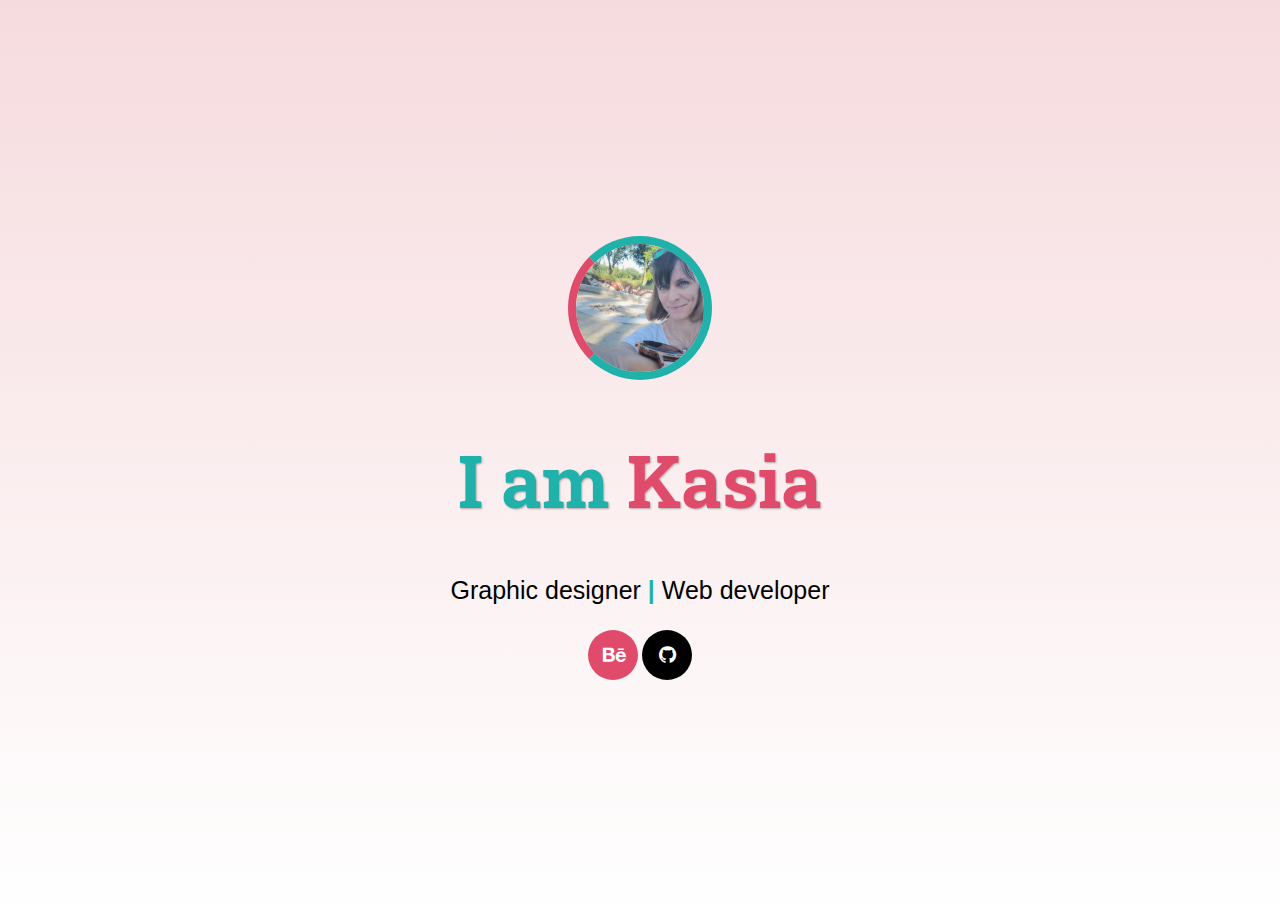
<file: index.html>
<!DOCTYPE html>
<html lang="en">
<head>
    <meta charset="UTF-8">
    <meta http-equiv="X-UA-Compatible" content="IE=edge">
    <meta name="viewport" content="width=device-width, initial-scale=1.0">
    <title>Katrzyna portfolio</title>
    <link rel="shortcut icon" href="images/favicon.ico" type="image/x-icon">
    <link rel="stylesheet" href="https://cdnjs.cloudflare.com/ajax/libs/font-awesome/4.7.0/css/font-awesome.min.css">
    <link href="https://fonts.googleapis.com/css2?family=Roboto+Slab&display=swap" rel="stylesheet">
    <link rel="stylesheet" href="style.css">
</head>
<body>
    <div>
      <div id="photo">
        <img src="images/selfie.jpg" alt="Kate selfie"> 
      </div>
      <h1>I am <span>Kasia</span></h1>
      <p>Graphic designer <span class="decor">|</span> Web developer</p>
      <a href="https://www.behance.net/jerzka" class="fa fa-behance" target="_blank" rel="noopener noreferrer"></a>
      <a href="https://github.com/jerzka" class="fa fa-github" ></a>
    </div>
  </body>
</html>
</file>
<file: style.css>
:root {
  --basic-color: rgb(32, 178, 170);
  --darken-basic-color: rgb(25, 125, 120);
  --accent-color: rgb(225, 75, 107);
}

body {
    background-image: linear-gradient(rgb(246, 219, 222), rgb(255, 255, 255));
    font-family: Arial;
    text-align: center;
    display: flex;
    align-items: center;
    justify-content: center;
    height: 100vh;
    justify-content: center;
  }
  
  .decor{
    color: var(--basic-color);
    font-weight: bold;
  }

  span{
    color: var(--accent-color);
  }

  h1 {
    font-size: 72px;
    color: var(--basic-color);
    text-shadow: 1px 1px 2px rgb(0, 0, 0, 0.3);
    font-family: 'Roboto Slab', serif;
  }
  
  p {
    font-size: 25px;
  }
  
  #photo > img{
    width:128px;
    height:128px;
    border-radius:50%;
    border: 8px solid  var(--basic-color);
    border-left: 8px solid var(--accent-color);
    object-fit:cover;

  }
  
/* Style all font awesome icons */
.fa {
  padding: 15px;
  font-size: 20px;
  width: 20px;
  height:20px;
  text-align: center;
  text-decoration: none;
}

/* Add a hover effect if you want */
.fa:hover {
  opacity: 0.7;
}

/* Set a specific color for each brand */

/* Facebook */
.fa-github {
  background: rgb(0, 0, 0);
  color: rgb(255, 255, 255);
  border-radius: 50%;
}

/* Twitter */
.fa-behance {
  background: var(--accent-color);
  color: rgb(255, 255, 255);
  border-radius: 50%;
}
</file>
